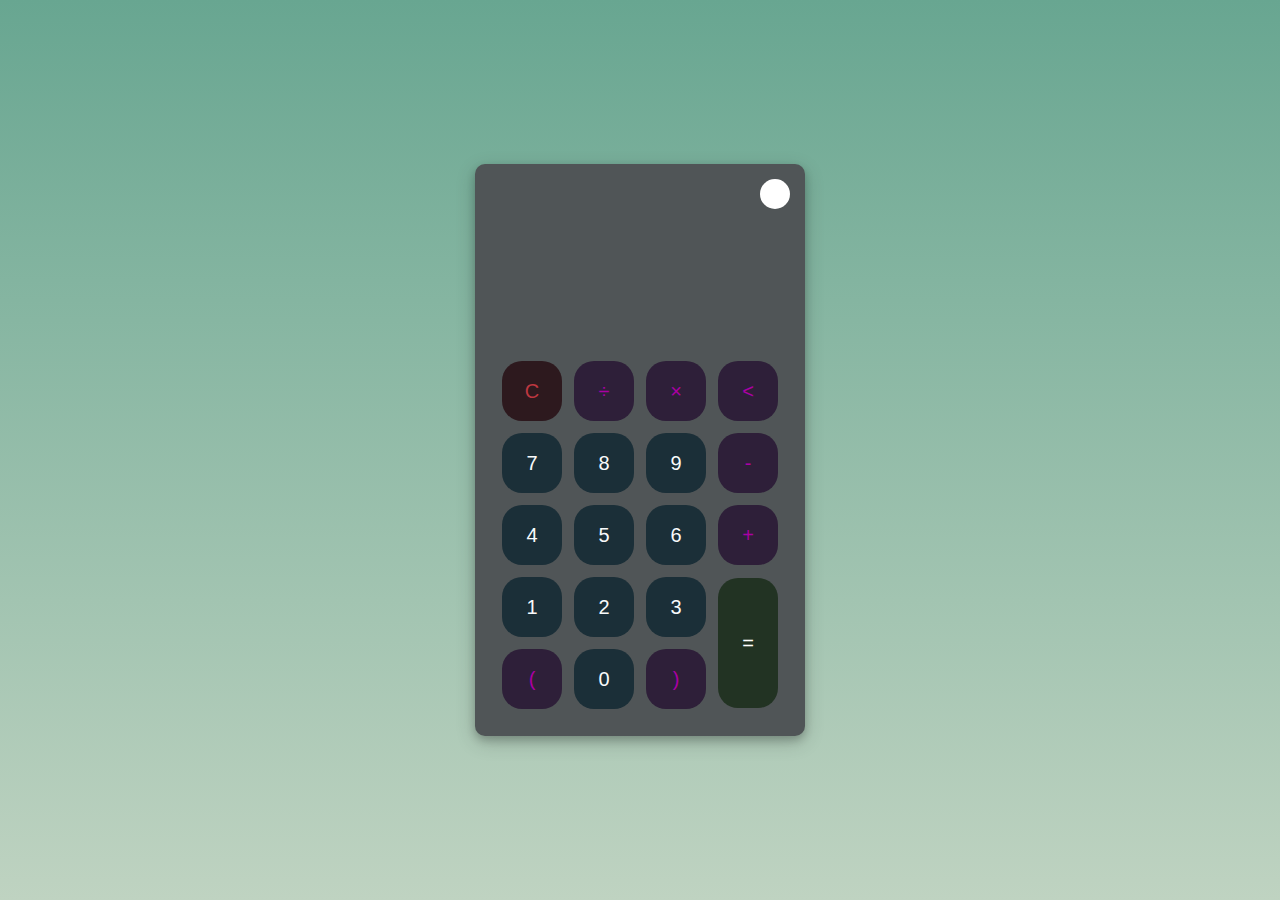
<file: Calculator/index.html>
<!DOCTYPE html>
<html lang="en">
<head>
    <meta charset="UTF-8">
    <meta name="viewport" content="width=device-width, initial-scale=1.0">
    <link rel="stylesheet" href="stylesheet.css">
    <title>Simple calculator</title>
</head>
<body>
    <div class="container">
        <div class="calculator dark">
            <div class="theme-toggler active">
                <i class="toggler-icon"></i>
            </div>
            <div class="display-screen">
                <div class="display"></div>
            </div>
            <div class="buttons">
                <table>
                    <tr>
                        <td><button class="btn-operator" id="clear">C</button></td>
                        <td><button class="btn-operator" id="/">&divide</button></td>
                        <td><button class="btn-operator" id="*">&times</button></td>
                        <td><button class="btn-operator" id="backspace"><</button></td>
                    </tr>

                    <tr>
                        <td><button class="btn-number" id="7">7</button></td>
                        <td><button class="btn-number" id="8">8</button></td>
                        <td><button class="btn-number" id="9">9</button></td>
                        <td><button class="btn-operator" id="-">-</button></td>
                    </tr>

                    <tr>
                        <td><button class="btn-number" id="4">4</button></td>
                        <td><button class="btn-number" id="5">5</button></td>
                        <td><button class="btn-number" id="6">6</button></td>
                        <td><button class="btn-operator" id="+">+</button></td>
                    </tr>

                    <tr>
                        <td><button class="btn-number" id="4">1</button></td>
                        <td><button class="btn-number" id="2">2</button></td>
                        <td><button class="btn-number" id="3">3</button></td>
                        <td rowspan="2"><button class="btn-equal" id="equal">=</button></td>
                    </tr>

                    <tr>
                        <td><button class="btn-operator" id="(">(</button></td>
                        <td><button class="btn-number" id="0">0</button></td>
                        <td><button class="btn-operator" id=")">)</button></td>
                    </tr>

                </table>
            </div>
        </div>
    </div>












    <script src="index.js"> </script>
</body>
</html>
</file>
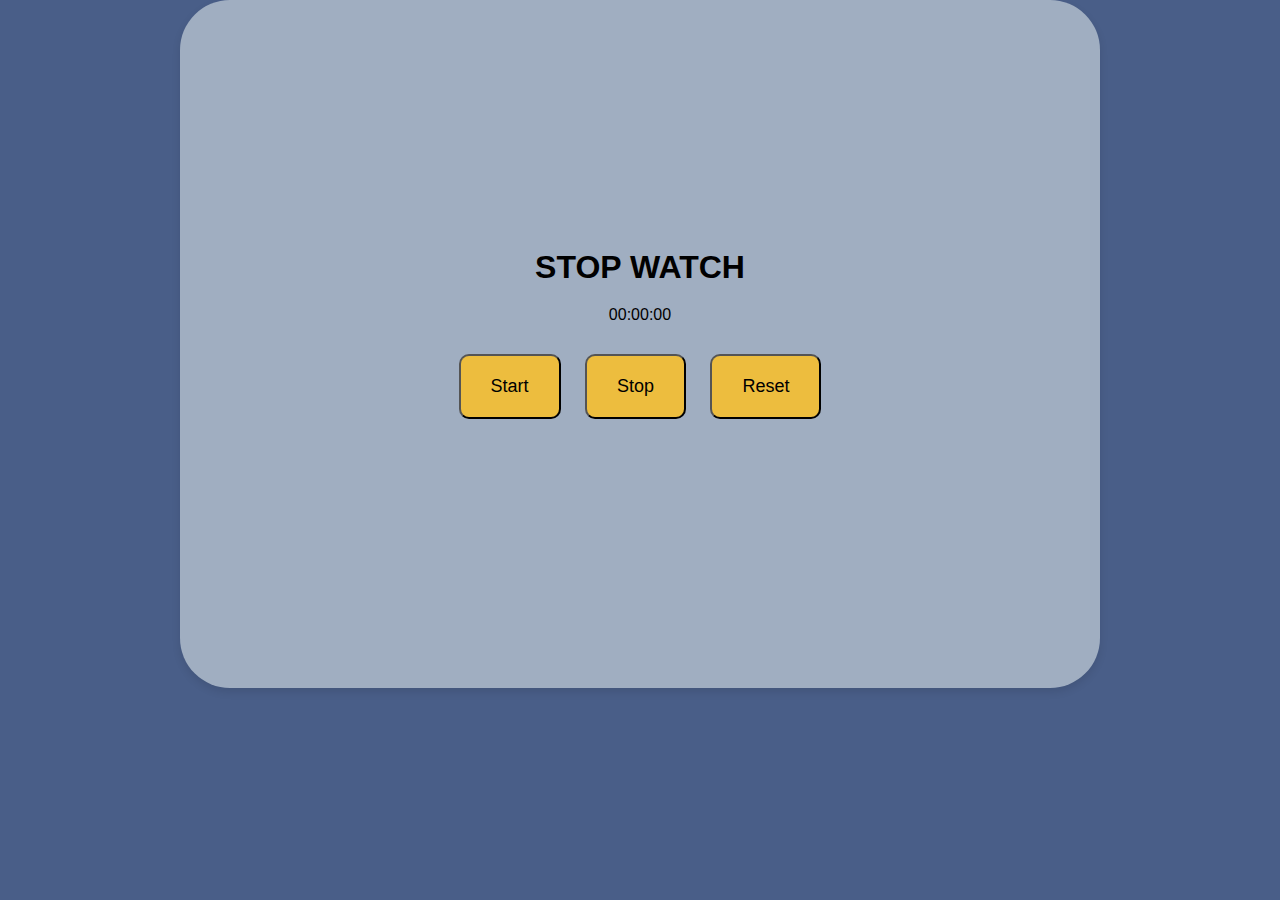
<file: Stop Watch/index.html>
<!DOCTYPE html>
<html lang="en">
<head>
    <meta charset="UTF-8">
    <meta name="viewport" content="width=device-width, initial-scale=1.0">
    <title>STOP WATCH</title>
    <link rel="icon" href="Images\icons8-stop-watch-100.png">
    <link rel="stylesheet" href="style.css">
</head>
<body>
    <div class="container">
        <h1> STOP WATCH </h1>
        <div class="stopwatch-display">00:00:00</div>
        <div class="buttons">
            <button id="start">Start</button>
            <button id="stop">Stop</button>
            <button id="reset">Reset</button>
        </div>
    </div>
    <script src="script.js"></script>
</body>
</html>
</file>
<file: Calculator/stylesheet.css>
*{
    margin: 0;
    padding: 0;
    box-sizing: border-box;
}

body{
    font-family: sans-serif;
}

a{
    text-decoration: none;
    color: white;
}

body{
    background-image: linear-gradient(to bottom, rgba(104, 166, 145, 1),rgba(191, 211, 193));
}

.container{
    height: 100vh;
    width: 100vw;
    display: grid;
    place-items: center;
}

.calculator{
    position: relative;
    height: auto;
    width: auto;
    padding: 20px;
    border-radius: 10px;
    box-shadow: 0 4px 8px 0 rgba(0, 0, 0, 0.2), 0 6px 20px 0 rgba(0, 0, 0, 0.19);
}

.theme-toggler{
    position: absolute;
    top: 30px;
    right: 30px;
    color: #fff;
    cursor: pointer;
    z-index: 1;
}

.theme-toggler.active{
    color: #333;
}

.theme-toggler.active::before{
    background-color: #fff;
}

.theme-toggler::before{
    content: '';
    height: 30px;
    width: 30px;
    position: absolute;
    top: 50%;
    transform: translate(-50%, -50%);
    border-radius: 50%;
    background-color: #333;
    z-index: -1;
}

.display{
    margin: 0 10px;
    height: 150px;
    width: auto;
    max-width: 270px;
    display: flex;
    align-items: flex-end;
    justify-content: flex-end;
    font-size: 30px;
    margin-bottom: 20px;
    overflow-x:scroll ;
}

.display::-webkit-scrollbar{
    display: block;
    height: 3px;
}

button{
    height: 60px;
    width: 60px;
    border: 0;
    border-radius: 20px;
    margin: 5px;
    font-size: 20px;
    cursor: pointer;
    transition: all 200ms ease;
}

button:hover{
    transform:scale(1.1);
}

button#equal{
    height: 130px;
}

/* light theme */

.calculator{
    background-color: #fff;
}

.calculator.display{
    color: #0a1e23;
}

.calculator button#clear{
     background-color: #ffd5d8;
     color: deeppink;
}

.calculator button.btn-number{
    background-color: #c3eaff;
    color: #000;
}

.calculator button.btn-operator{
    background-color: #ffd0fd;
    color: #992695;
}

.calculator button.btn-equal{
    background-color: #adf9e7;
    color: #000;
}

/* dark theme */

.calculator.dark{
    background-color: #505557;
}

.calculator.dark.display{
    color: #f8fafd;
}

.calculator.dark  button#clear{
    background-color: #2d191e;
    color: #bd3740;
}

.calculator.dark button.btn-number{
    background-color: #1b2f38;
    color: #f8fafb;
}

.calculator.dark button.btn-operator{
    background-color: #2e1f39;
    color: #aa00a4;
}

.calculator.dark button.btn-equal{
    background-color: #223323;
    color: #ffffff;
}
</file>
<file: Stop Watch/style.css>
*{
    margin: 0;
    padding: 0;
    box-sizing: border-box;
    font-family: Arial, sans-serif;
}

body{
    background-color: #495E88;
    display: flex;
    justify-content: center;
    align-items: center;
}

.container{
    background-color: #A0AEC1;
    color: black;
    flex-wrap: nowrap;
    text-align: center;
    padding: 21% ;
    border-radius: 50px;
    box-shadow: 0 4px 8px rgba(0, 0, 0, 0.1);
}

.stopwatch-display{
    color: black;
    margin-bottom: 30px;
}

h1{
    margin-top: -20px;
    margin-bottom: 20px;
}

.buttons button{
    cursor: pointer;
    background-color: #EDBD3E;
    border-radius: 10px;
    padding: 20px 30px;
    margin-right: 10px;
    margin-left: 10px;
    color: black;
    font-size: large;
    font-weight: 200;
}

.buttons button:hover{
    background-color: whitesmoke;
    color: #495E88;
    border-color: #A0AEC1 ;
    border-style: groove;
}
</file>
